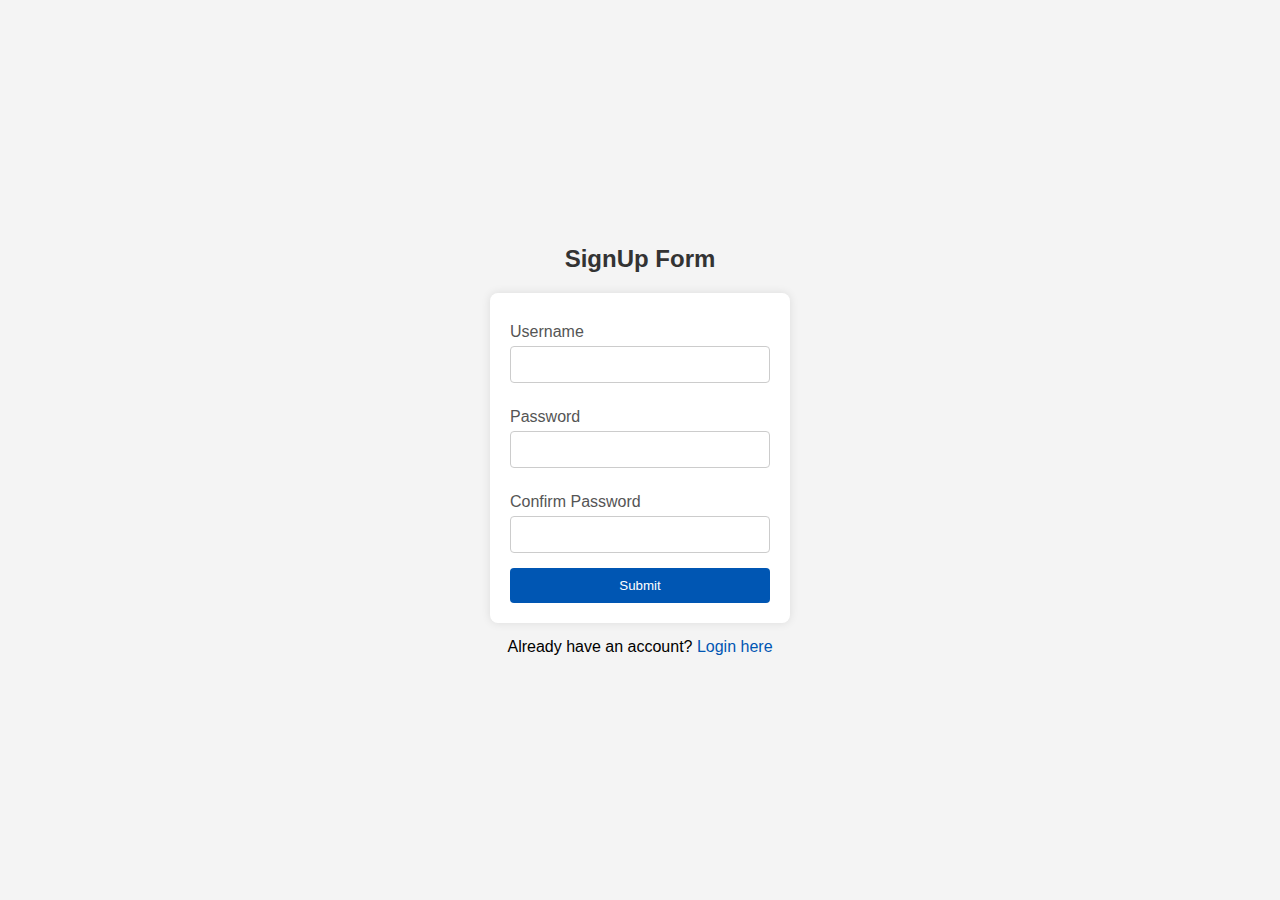
<file: index.html>
<!DOCTYPE html>
<html lang="en">
<head>
    <meta charset="UTF-8">
    <meta name="viewport" content="width=device-width, initial-scale=1.0">
    <title>Document</title>
    <link rel="stylesheet" href="style.css">
</head>
<body>
    <h2>SignUp Form</h2>
    <form action="" id="signupform">
        <label for="username">Username</label>
        <input type="text" id="username" required>
        <label for="Password">Password</label>
        <input type="password" id="Password" required>
        <label for="Confirm Password">Confirm Password</label>
        <input type="Password" id="ConfirmPassword">
        <button type="submit">Submit</button>
    </form>
    <p>Already have an account? <a href="login.html">Login here</a></p>

    <script src="app.js"></script>
</body>
</html>
</file>
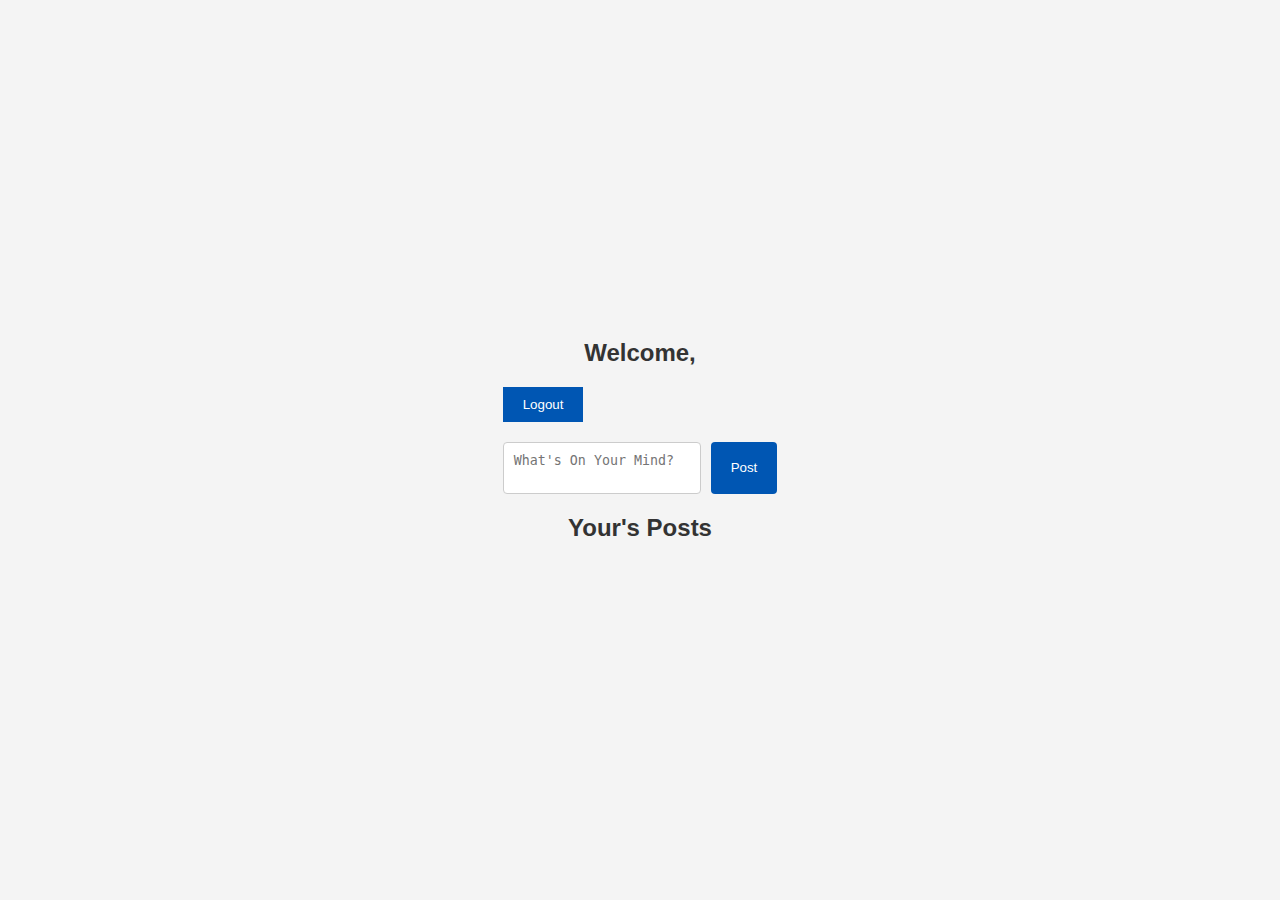
<file: home.html>
<!DOCTYPE html>
<html lang="en">

<head>
    <meta charset="UTF-8">
    <meta name="viewport" content="width=device-width, initial-scale=1.0">
    <title>Document</title>
    <link rel="stylesheet" href="style.css">

</head>

<body>
    <div id="homepage" class="hidden">
        <h2>Welcome,<span id="username"></span></h2>
        <button id="logoutbtn">Logout</button>

        <div style="display: flex;">
            <textarea id="postcontent" placeholder="What's On Your Mind?"></textarea>
            <button id="postBtn">Post</button>
        </div>
        <h2 style="margin-top: 20px;">Your's Posts</h2>
        <div id="posts">
        </div>

        <script src="home.js"></script>
</body>

</html>
</file>
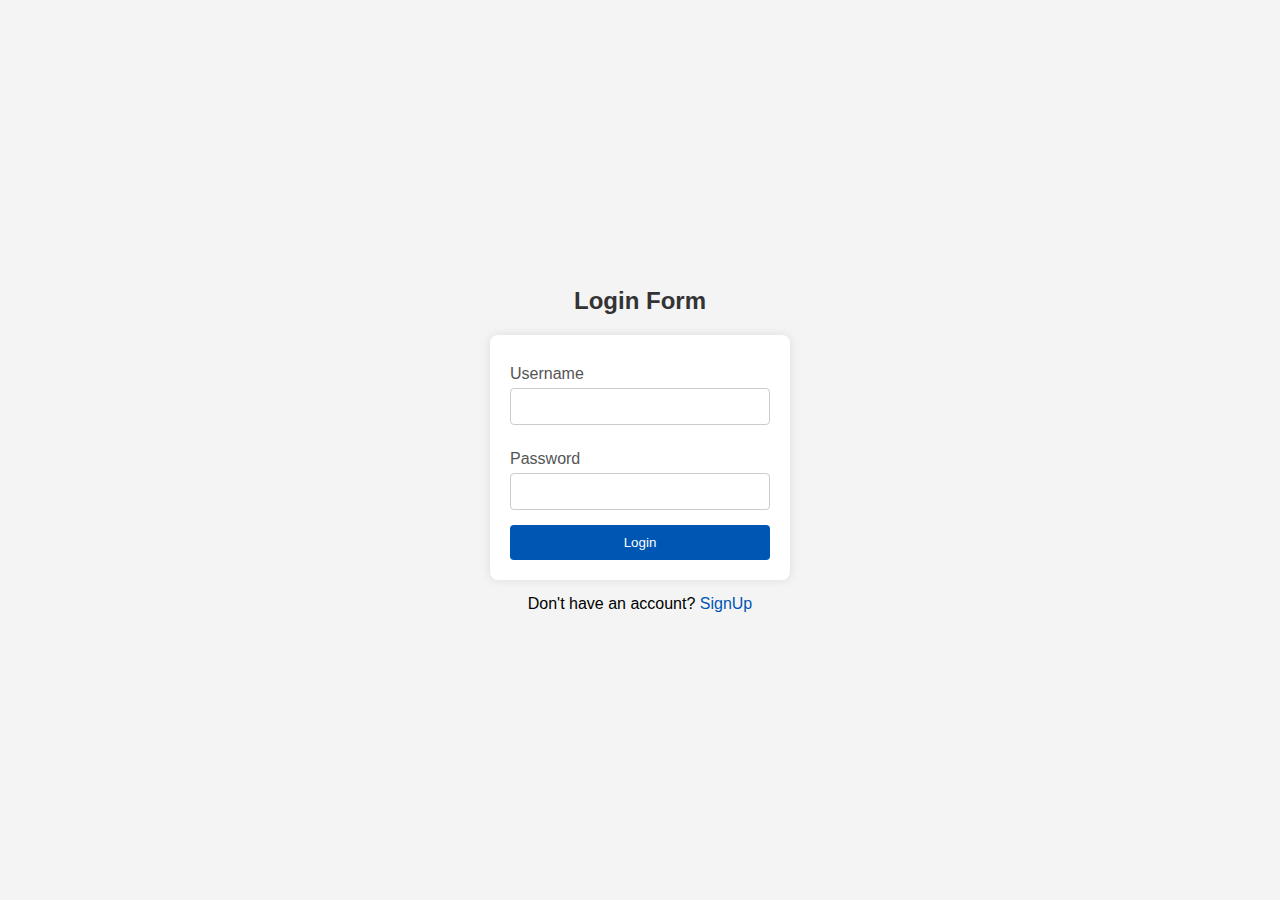
<file: login.html>
<!DOCTYPE html>
<html lang="en">
<head>
    <meta charset="UTF-8">
    <meta name="viewport" content="width=device-width, initial-scale=1.0">
    <title>Document</title>
    <link rel="stylesheet" href="style.css">
</head>
<body>
    <h2>Login Form</h2>
    <form action="" id="signupform">
        <label for="username">Username</label>
        <input type="text" id="username" required>
        <label for="Password">Password</label>
        <input type="password" id="Password" required>
        <button type="submit">Login</button>
    </form>
    <p>Don't have an account? <a href="index.html">SignUp</a></p>

    <script src="login.js"></script>
</body>
</html>
</file>
<file: style.css>
* {
    margin: 0;
    padding: 0;
    box-sizing: border-box;
  }
body {
    font-family: Arial, sans-serif;
    background-color: #f4f4f4;
    display: flex;
    justify-content: center;
    flex-direction: column;
    align-items: center;
    height: 100vh;
    margin: 0;
}

h2 {
    text-align: center;
    color: #333;
}

form {
    background-color: #fff;
    padding: 20px;
    border-radius: 8px;
    box-shadow: 0 0 10px rgba(0, 0, 0, 0.1);
    width: 300px;
    display: flex;
    flex-direction: column;
    align-items: center;
}

label {
    margin-top: 10px;
    margin-bottom: 5px;
    color: #555;
    width: 100%;
    text-align: left;
}

input[type="text"],
input[type="password"] {
    width: 100%;
    padding: 10px;
    margin-bottom: 15px;
    border: 1px solid #ccc;
    border-radius: 4px;
    box-sizing: border-box;
}

button[type="submit"] {
    background-color: #0056b3;
    color: white;
    padding: 10px 20px;
    border: none;
    border-radius: 4px;
    cursor: pointer;
    width: 100%;
}

button[type="submit"]:hover {
    background-color: #0056b3;
}

p {
    margin-top: 15px;
    text-align: center;
}

a {
    color: #0056b3;
    text-decoration: none;
}

a:hover {
    text-decoration: underline;
}

h2 {
    text-align: center;
    margin-bottom: 20px;
    font-size: 24px;
}

h2 span {
    color: royalblue;
}

#logoutbtn {
    background-color: #0056b3;
    color: #fff;
    border: none;
    padding: 10px 20px;
    cursor: pointer;
    margin-bottom: 20px;
}

button#logoutbtn:hover {
    background-color: #0056b3;
}

textarea#postcontent {
    flex: 1;
    padding: 10px;
    border: 1px solid #ccc;
    border-radius: 4px;
    margin-right: 10px;
    resize: none;
}

#postBtn {
  background-color: #0056b3;
    color: #fff;
    border: none;
    padding: 10px 20px;
    cursor: pointer;
    border-radius: 4px;
}

#postBtn:hover {
    background-color: #007BFF;
}

#posts {
    margin-top: 20px;
}

#posts div.post {
    background-color: #fff;
    padding: 10px;
    border: 1px solid #ddd;
    border-radius: 4px;
    margin-bottom: 10px;
}

#posts div.post p {
    margin: 0;
}
.hidden {
    display: none;
}
</file>
